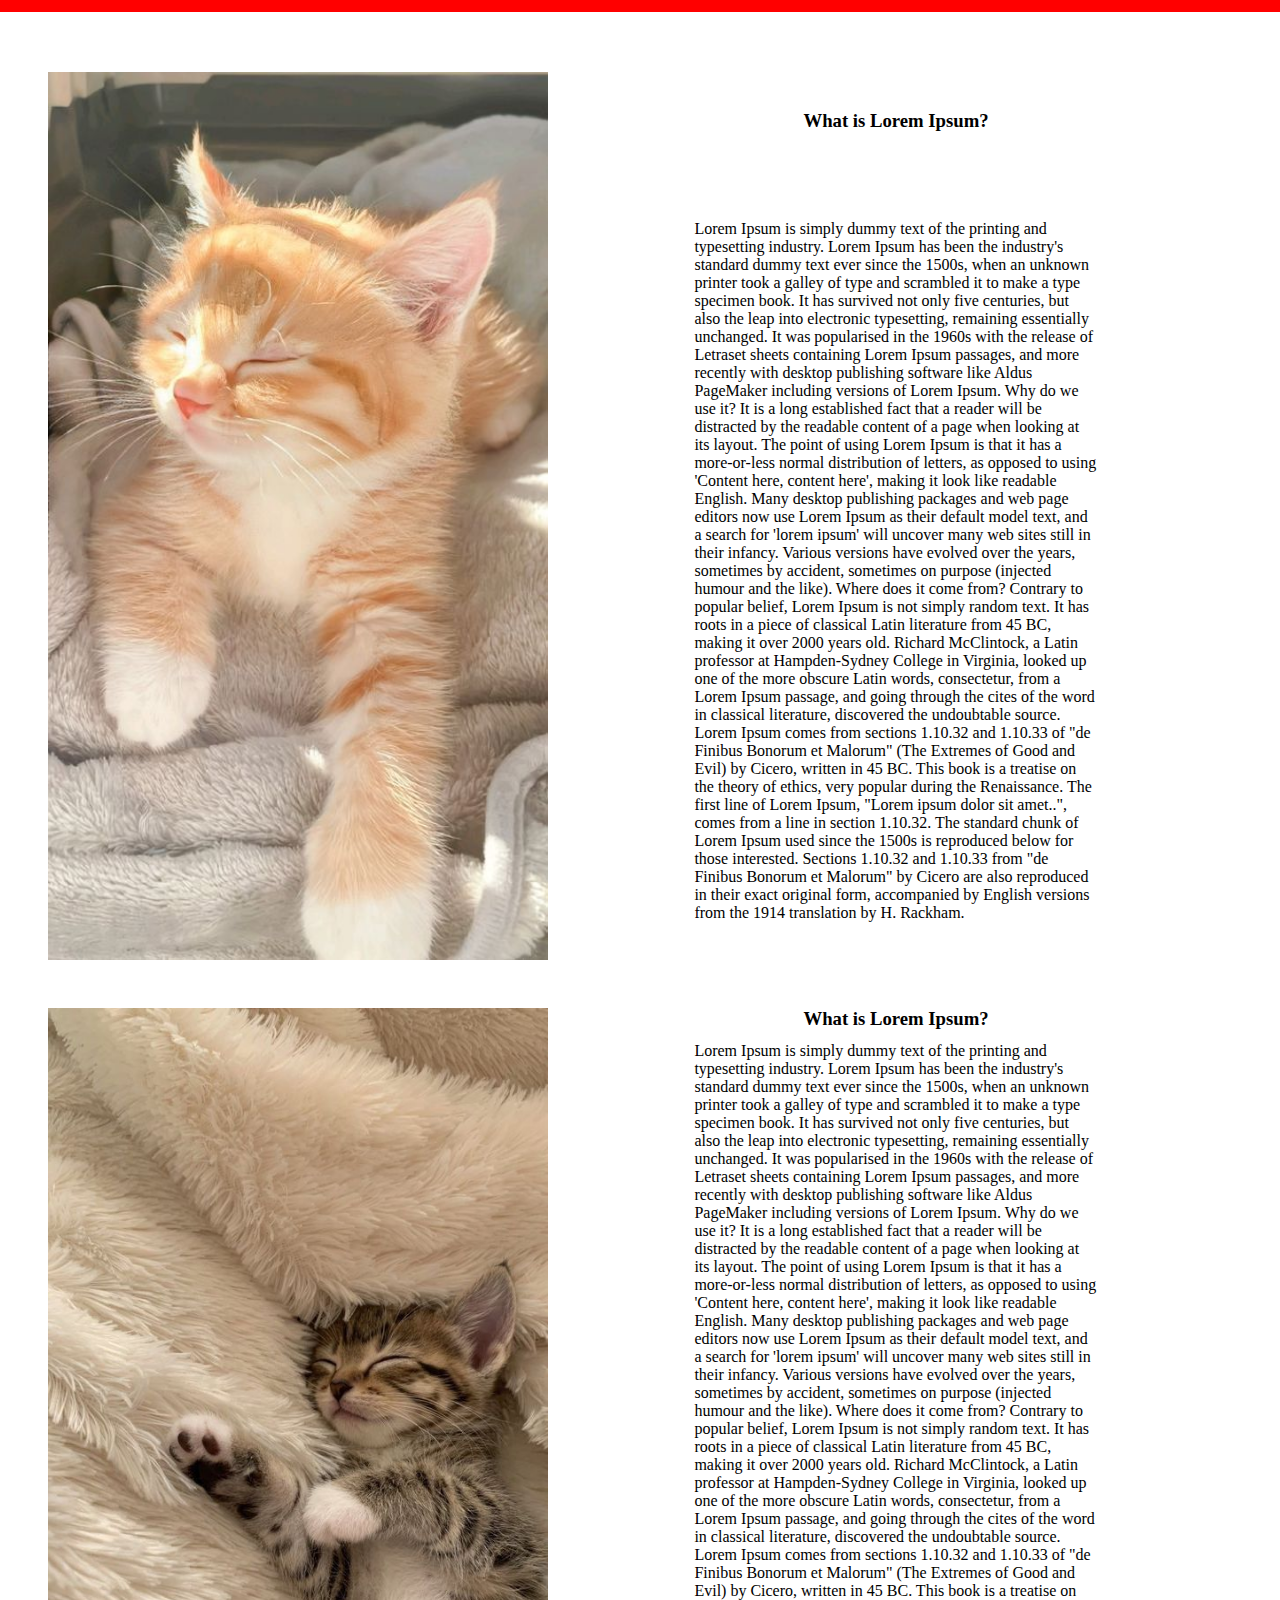
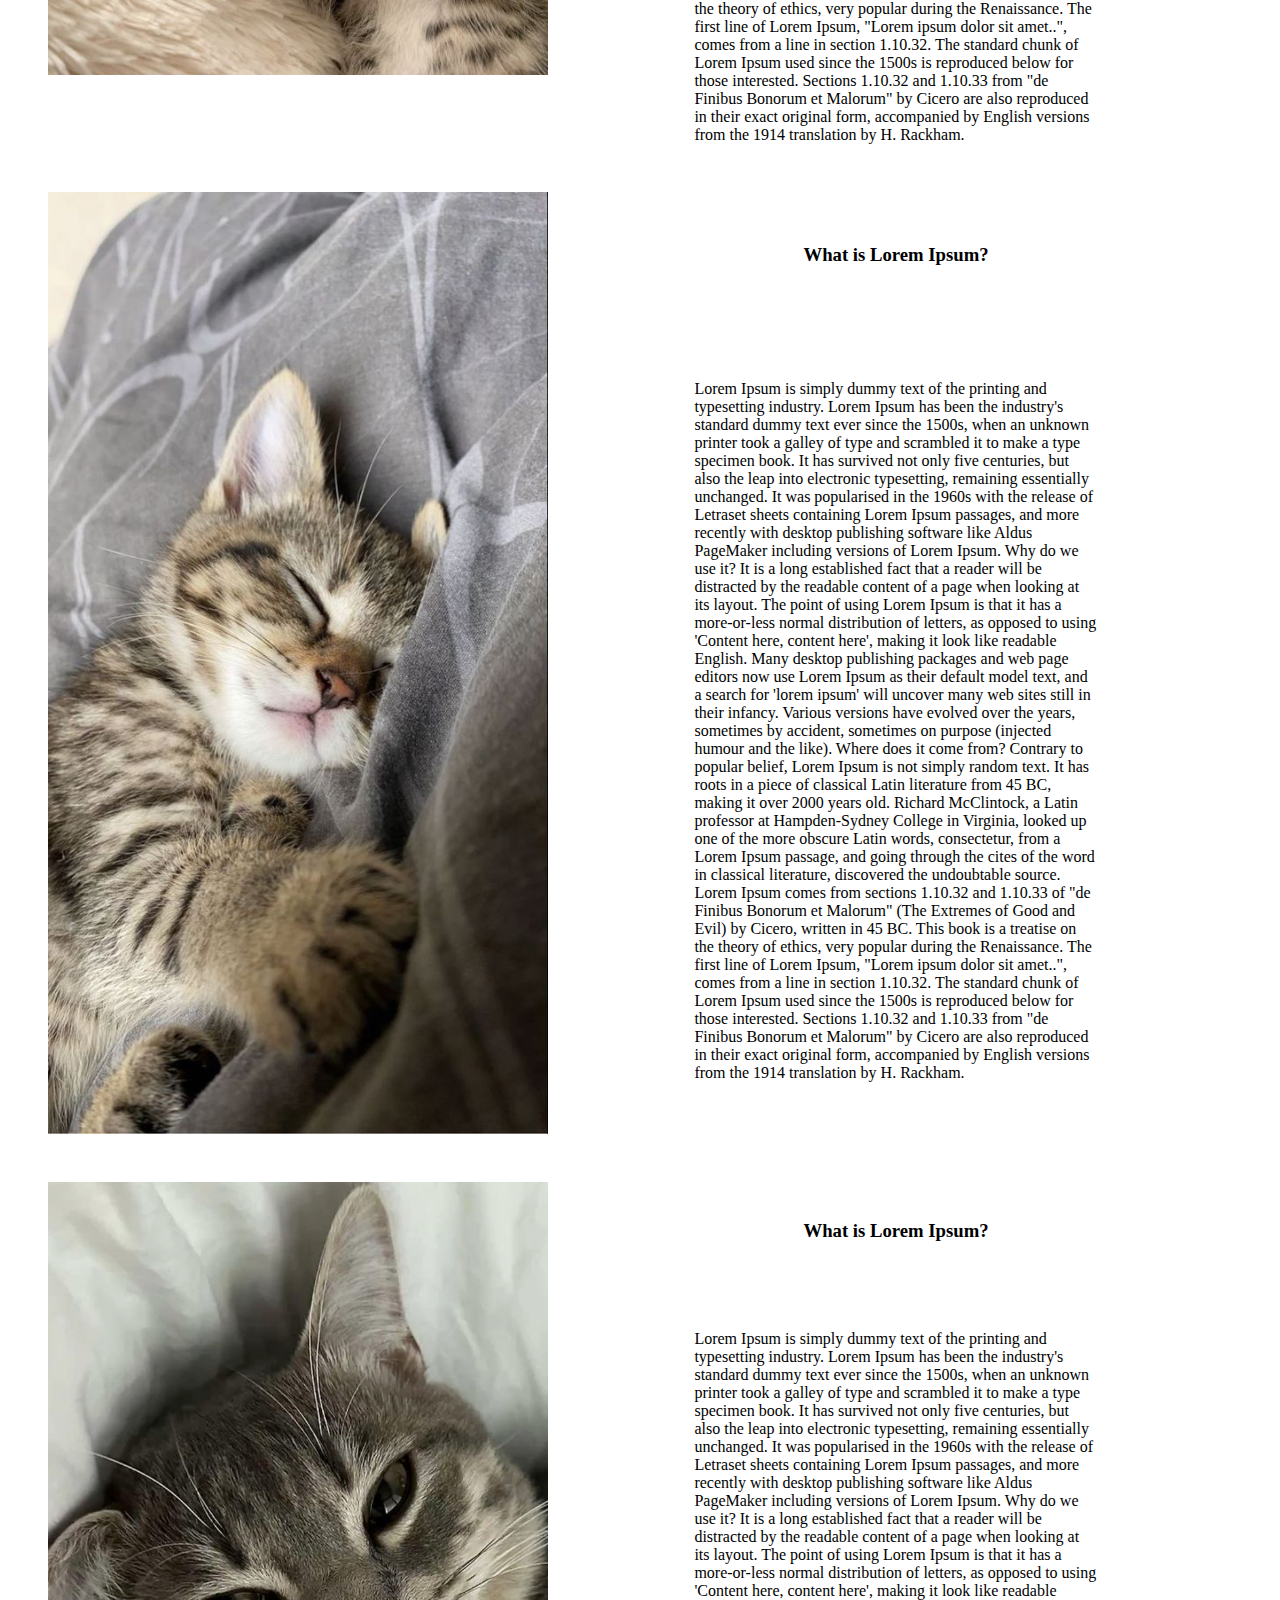
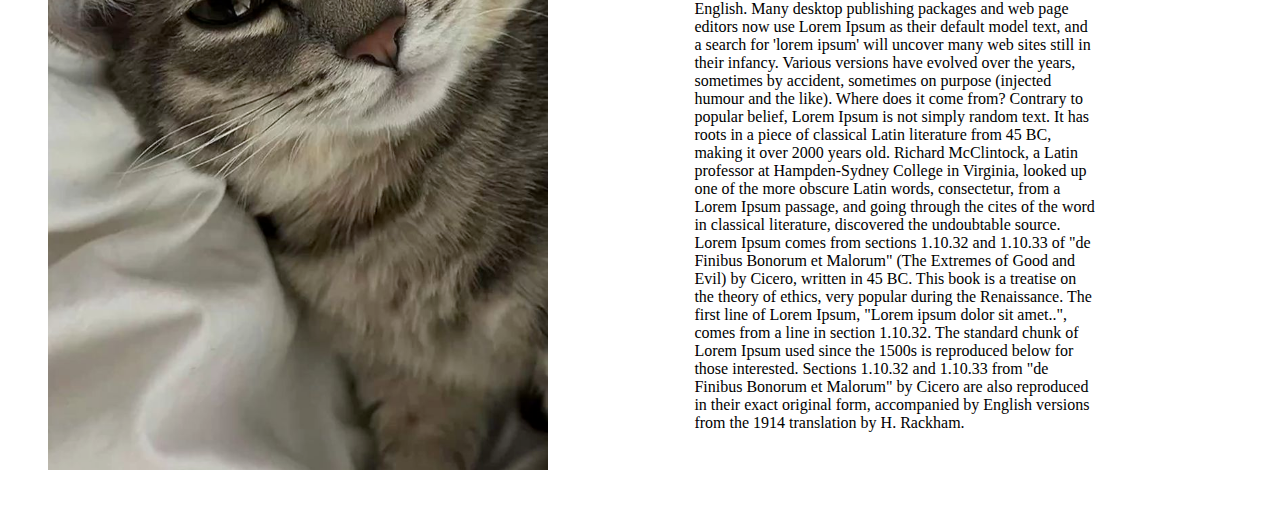
<file: index.html>
<!DOCTYPE html>
<html lang="en">
  <meta charset="UTF-8" />
  <title>Page Title</title>
  <meta name="viewport" content="width=device-width,initial-scale=1" />
  <link rel="stylesheet" href="style.css" />
  <style></style>
  <script src="./cat-with-text-component.js"></script>
  <body>
    <div id="progress"></div>

    <main>
      <cat-with-text img="gato1" />
      <cat-with-text img="gato2" />
      <cat-with-text img="gato3" />
      <cat-with-text img="gato4" />
    </main>
  </body>
</html>
</file>
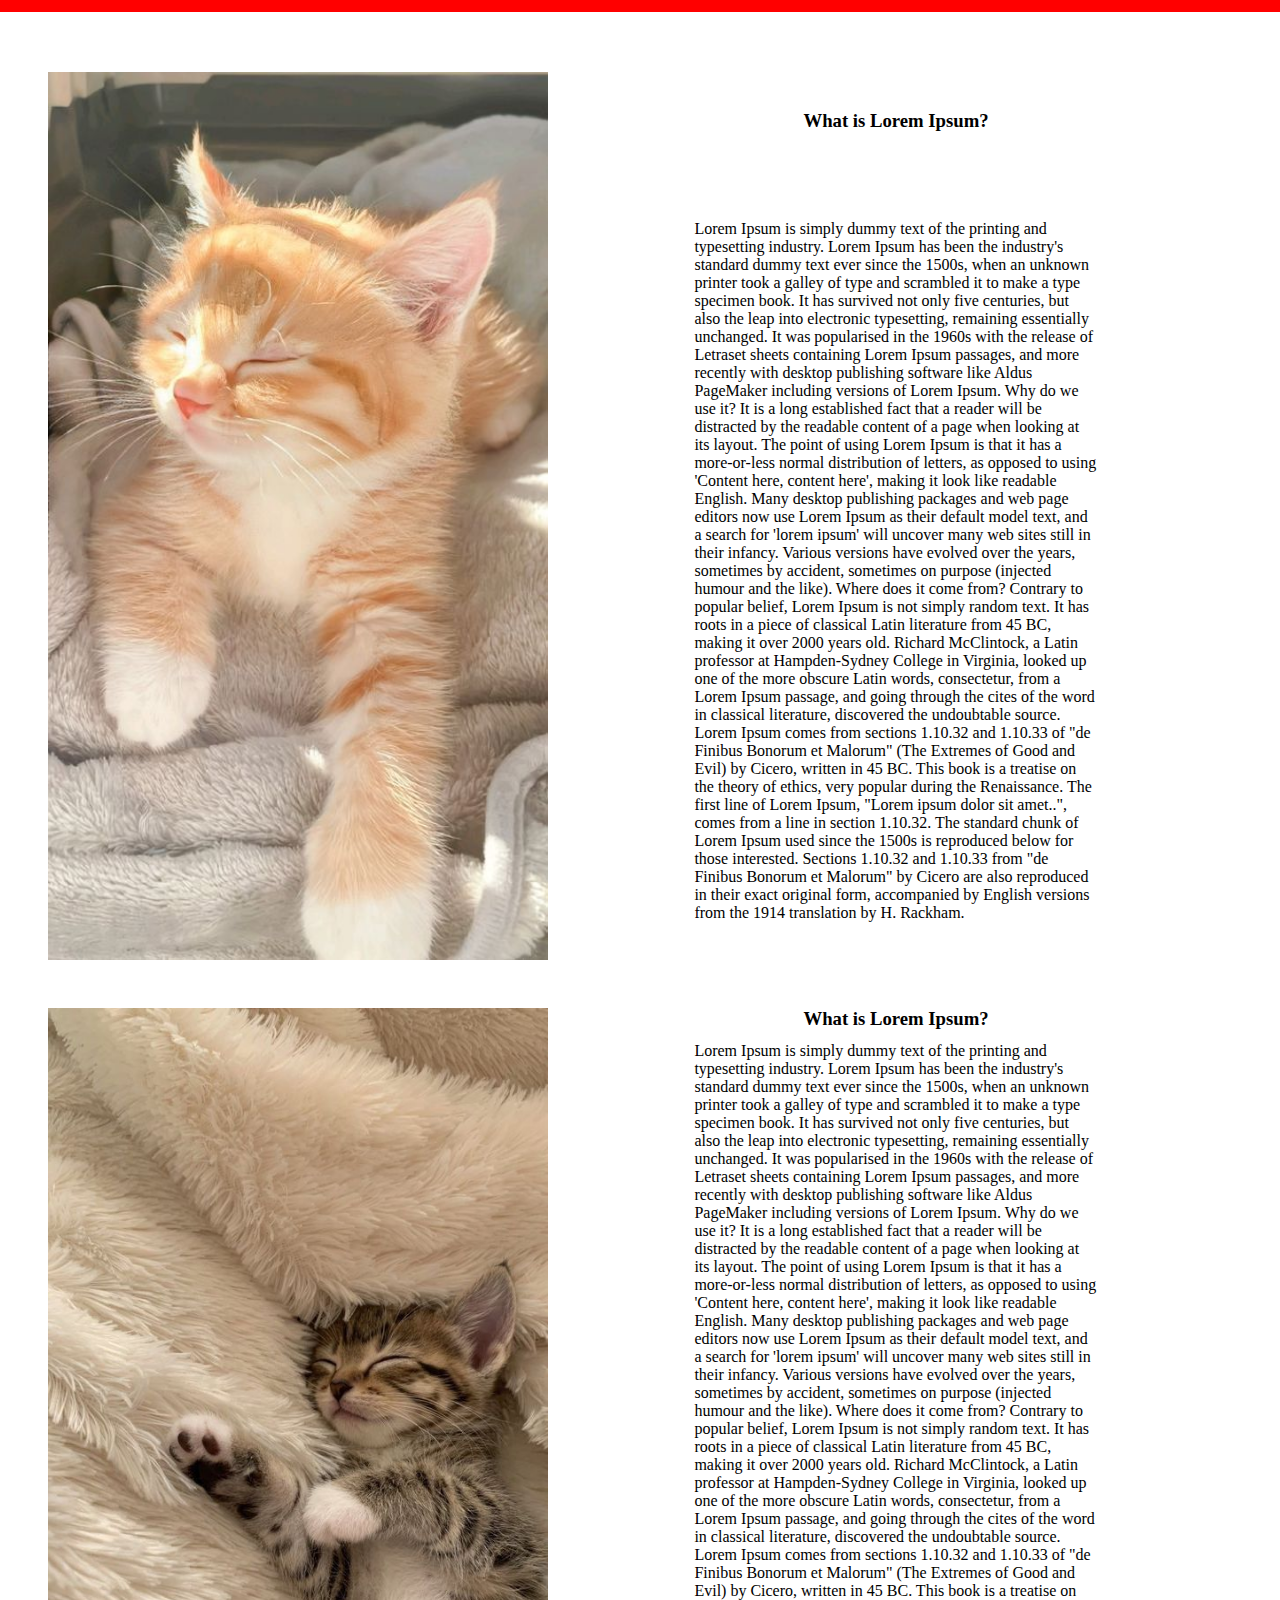
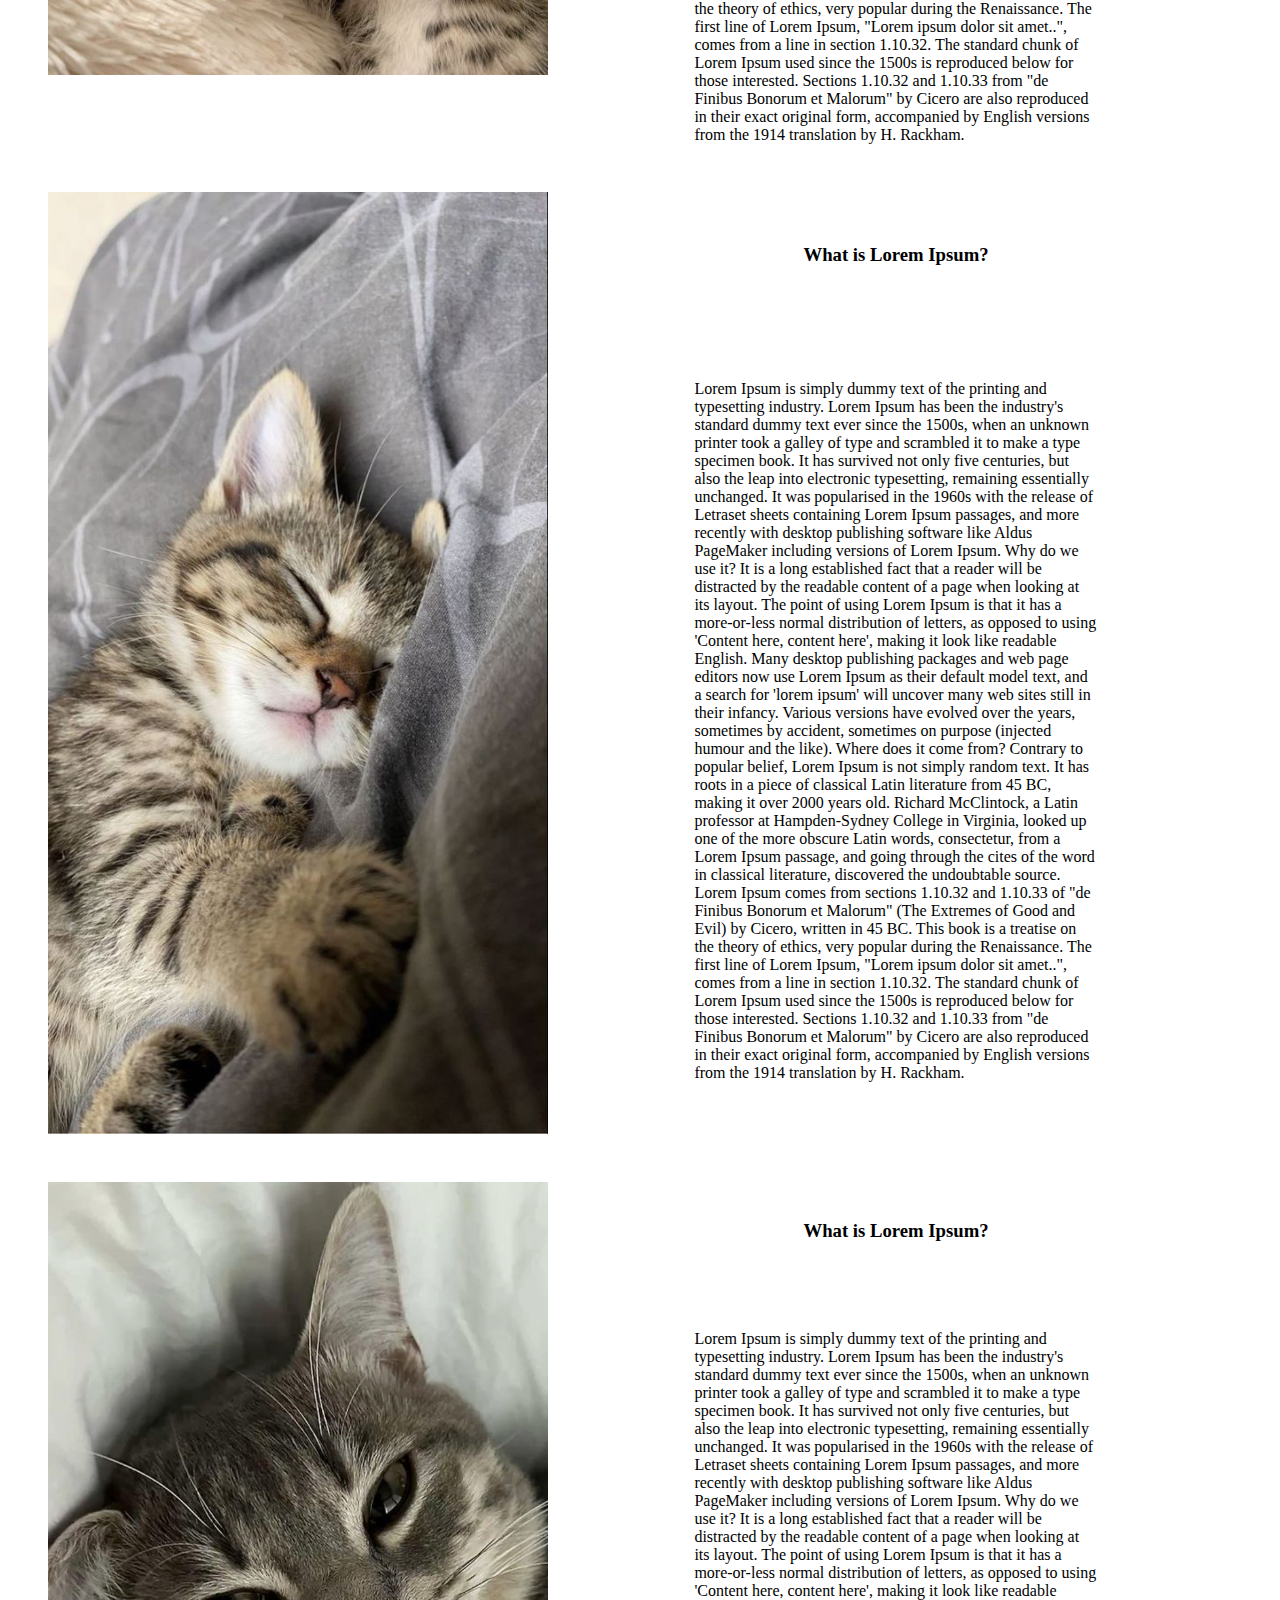
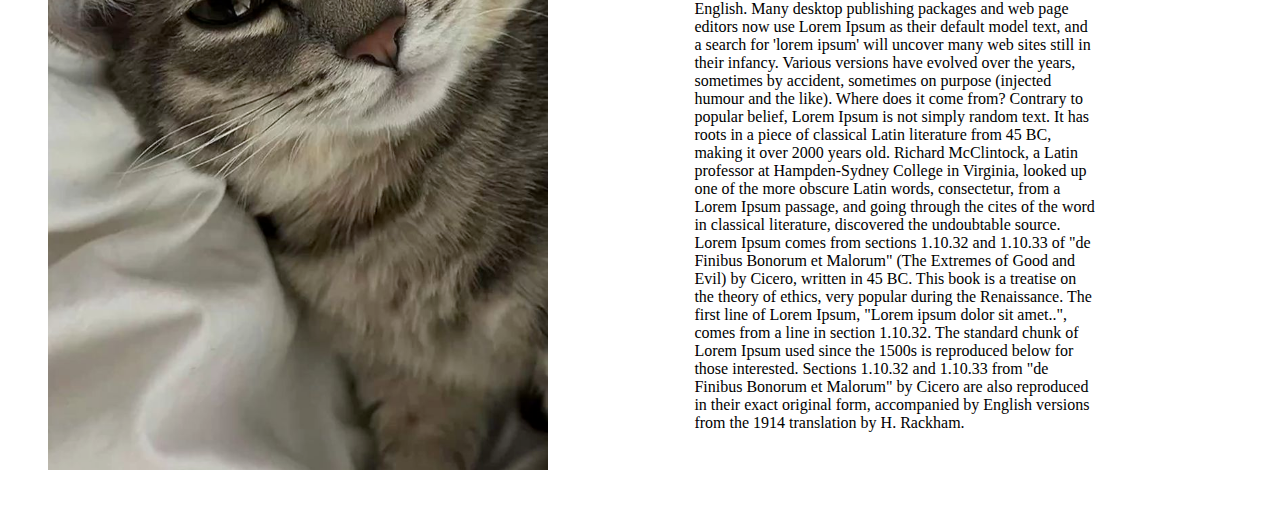
<file: scroll-and-view-animation/index.html>
<!DOCTYPE html>
<html lang="en">
  <meta charset="UTF-8" />
  <title>Page Title</title>
  <meta name="viewport" content="width=device-width,initial-scale=1" />
  <link rel="stylesheet" href="style.css" />
  <style></style>
  <script src="../web-component/cat-with-text-component.js"></script>
  <body>
    <div id="progress"></div>

    <main>
      <cat-with-text img="gato1" />
      <cat-with-text img="gato2" />
      <cat-with-text img="gato3" />
      <cat-with-text img="gato4" />
    </main>
  </body>
</html>
</file>
<file: style.css>
html,
body {
  margin: 24px;
  padding: 0;
}

@keyframes grow-progress {
  from {
    transform: scaleX(0);
  }
  to {
    transform: scaleX(1);
  }
}

#progress {
  animation: grow-progress linear forwards;
  animation-timeline: scroll();
  height: 12px;
  background-color: red;
  transform-origin: 0 50%;
  position: fixed;
  top: 0;
  left: 0;
  width: 100%;
  z-index: 10;
}

.container-text {
  margin-top: 48px;
  display: grid;
  gap: 12px;
}

@keyframes reveal {
  from {
    opacity: 0.6;
    scale: 0.5;
  }
  to {
    opacity: 1;
    scale: 1;
  }
}

img {
  grid-row: 1 / span 2;
  grid-column: 1;
  animation: reveal linear both;
  animation-timeline: view();
  width: 500px;
}

p,
h3 {
  max-width: 60%;
  margin: auto;
}

h3 {
  grid-row: 1;
  grid-column: 2;
}

p {
  grid-row: 2;
  grid-column: 2;
}
</file>
<file: scroll-and-view-animation/style.css>
html,
body {
  margin: 24px;
  padding: 0;
}

@keyframes grow-progress {
  from {
    transform: scaleX(0);
  }
  to {
    transform: scaleX(1);
  }
}

#progress {
  animation: grow-progress linear forwards;
  animation-timeline: scroll();
  height: 12px;
  background-color: red;
  transform-origin: 0 50%;
  position: fixed;
  top: 0;
  left: 0;
  width: 100%;
  z-index: 10;
}

.container-text {
  margin-top: 48px;
  display: grid;
  gap: 12px;
}

@keyframes reveal {
  from {
    opacity: 0.6;
    scale: 0.5;
  }
  to {
    opacity: 1;
    scale: 1;
  }
}

img {
  grid-row: 1 / span 2;
  grid-column: 1;
  animation: reveal linear both;
  animation-timeline: view();
  width: 500px;
}

p,
h3 {
  max-width: 60%;
  margin: auto;
}

h3 {
  grid-row: 1;
  grid-column: 2;
}

p {
  grid-row: 2;
  grid-column: 2;
}
</file>
